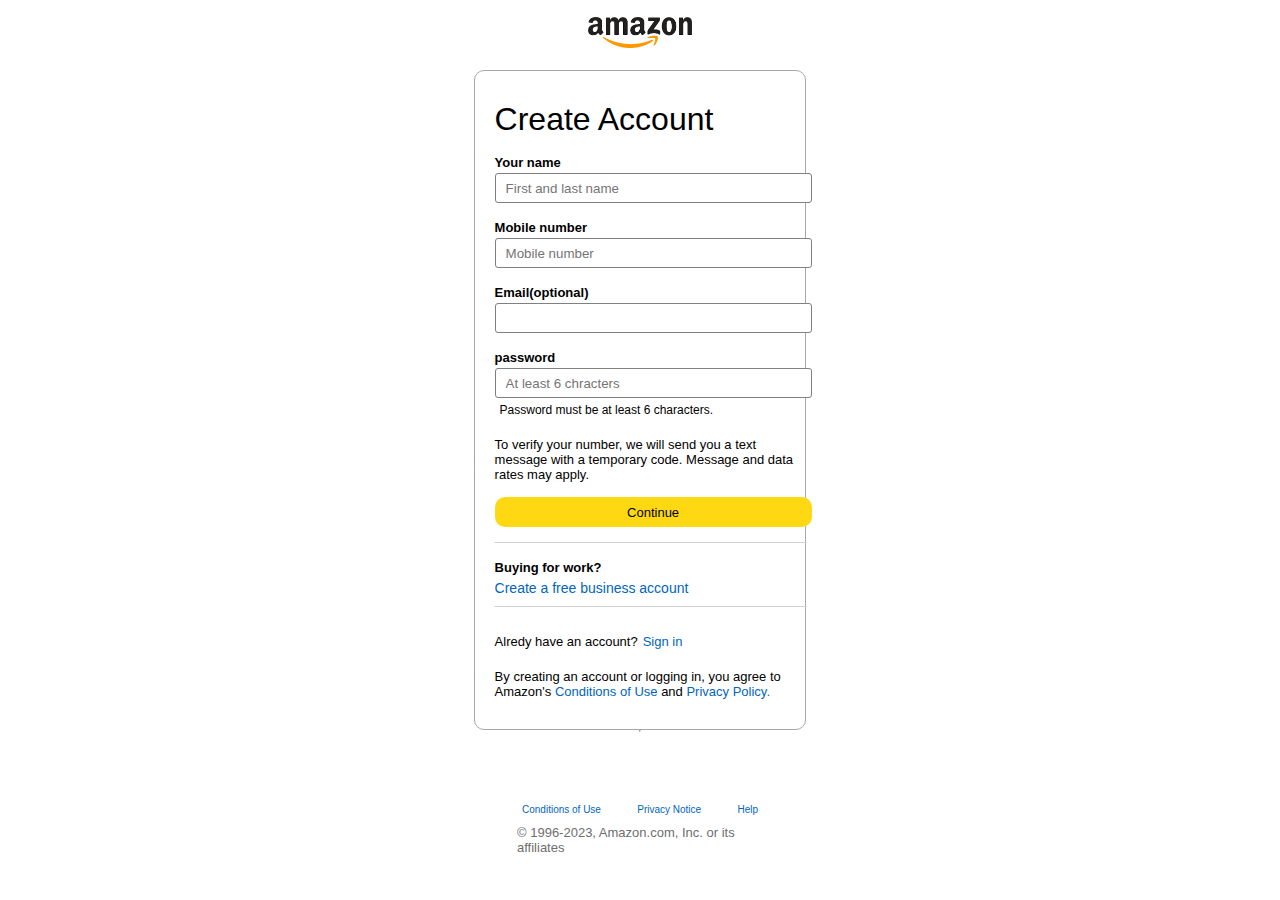
<file: login.html>
<!DOCTYPE html>
<html lang="en">
<head>
    <meta charset="UTF-8">
    <meta name="viewport" content="width=device-width, initial-scale=1.0">
    <title>Amazon Registration</title>
    <link rel="icon" href="./amazon-icon.jpg">
    <link rel="stylesheet" href="./login.css">
</head>
<body>
    <div class="body">

        <div class="img">
            <a href="amazon">
                <img id="amazon" src="[data-uri]" alt="amazon.in">
            </a>
        </div>
    
    
        <div class="box">

            <div id="heading">
                <p id="ca">Create Account</p>
            </div>

            <form action="./details.html">
                <label id="namel" for="nameb">Your name</label>
                <input required pattern="[a-zA-Z]{6,15}" id="nameb" type="text" name="nameb"  placeholder="First and last name" title="Your name">

                <label id="phl" for="phb">Mobile number</label> 
                <input required pattern="[0-9]{10}" id="phb" type="tel" name="phb"  placeholder="Mobile number" title="Mobile number">

                <label id="maill"  for="mailb">Email(optional)</label>                    
                <input  id="mailb" type="email" name="mailb"  title="Email">

                <label id="passl" for="passb">password</label>
                <input required id="passb" type="password" name="passb" placeholder="At least 6 chracters" title="Password">      
                
                <p id="pass">Password must be at least 6 characters.</p>
                <p id="verify">To verify your number, we will send you a text message with a temporary code. Message and data rates may apply.</p>
                
                <button id="submit" type="submit" onclick="conti()">Continue</button>
                <!-- <a id="conti" href="./resultPage.html">Continue</a> -->
            </form>

            <p id="line">_______________________________________</p>

            <p id="buy">Buying for work?</p>
            <a id="business" href="Create a free business account">Create a free business account</a>
            
            <p id="lin">_______________________________________</p>
            
            <p id="signin">
                Alredy have an account?<a id="an" href="sign in">Sign in</a>
            </p>
    
            <p id="by">
                By creating an account or logging in, you agree to Amazon's
                <a id="co" href="Conditions of Use ">Conditions of Use </a>and 
                <a id="pr" href="Privacy Policy">Privacy Policy.</a>
            </p>
        </div>
    
        <hr>
    
        <div class="footer">
            <div class="anchor">
                <a href="Conditions of Use">Conditions of Use</a>
                <a href="Privacy Notice">Privacy Notice</a>
                <a href="Help">Help</a>
            </div>
            <div id="last">
                <p>© 1996-2023, Amazon.com, Inc. or its affiliates</p>        
            </div>
        </div>

    </div>

    <script src="./login.js"></script>

</body>
</html>
</file>
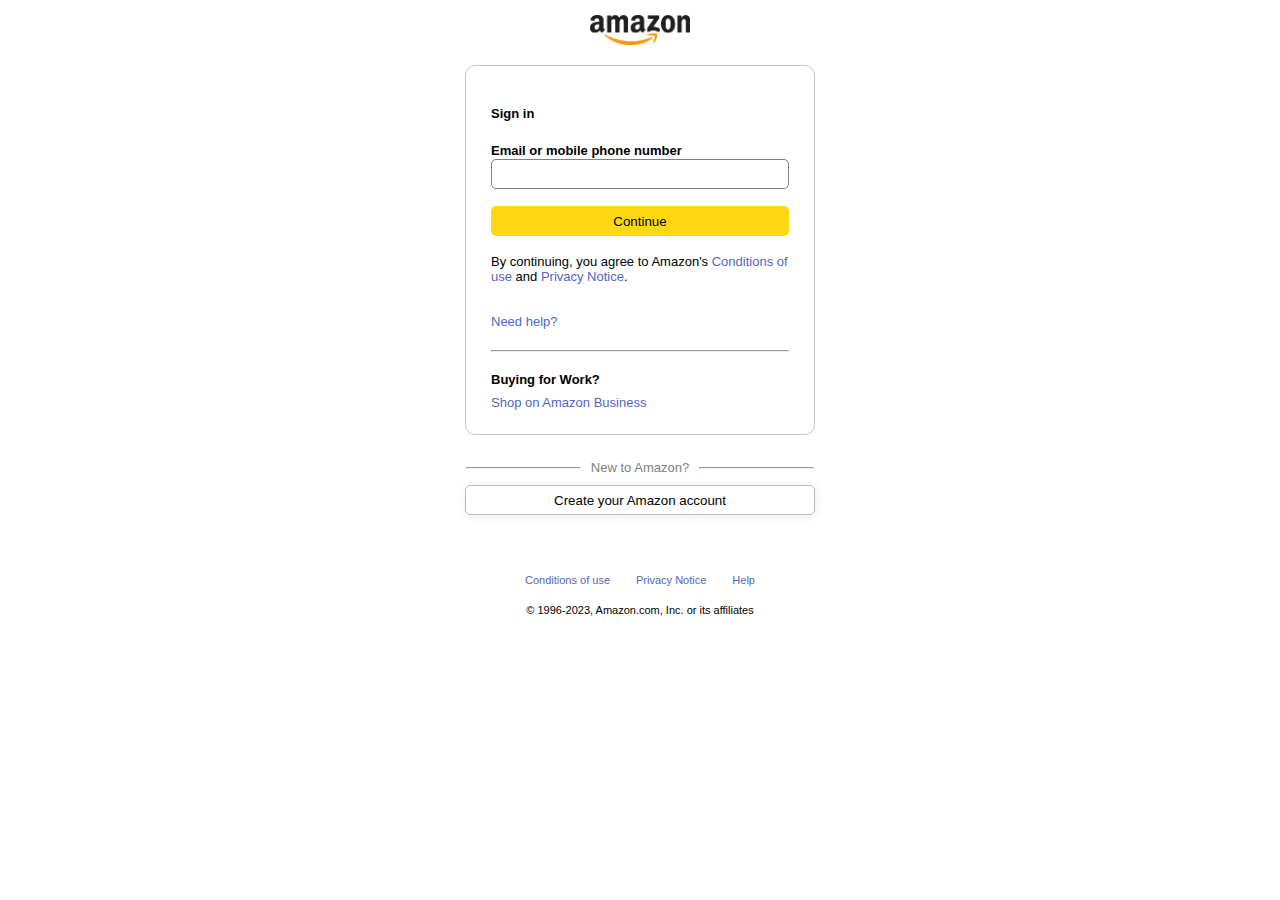
<file: Signin.html>
<!DOCTYPE html>
<html lang="en">
<head>
    <meta charset="UTF-8">
    <meta name="viewport" content="width=device-width, initial-scale=1.0">
    <title>Amazon Sign In</title>
    <link rel="icon" href="./amazon-icon.jpg">
    <link rel="stylesheet" href="./Signin.css">
    <link rel="stylesheet" href="./login.css">
    <style>
        #create{
            display: none;
        }
    </style>
    
</head>
<body>

    <div id="signinn">
        <div class="image">
            <img id="img" src="[data-uri]" alt="Amazon.in">
        </div>

        <div class="form">
            <form id="border" action="">
                <p id="signin">Sign in</p>

                <div class="mail">
                    <label id="label" for="input">Email or mobile phone number</label>
                    <input id="input" type="text" name="input" title="Email or phone number">
                </div>

                <div>
                    <button id="button">Continue</button>
                </div>

                <div class="para">
                    <p>
                        By continuing, you agree to Amazon's
                        <a href="#">Conditions of use </a>and
                        <a href="#">Privacy Notice</a>.
                    </p>
                </div>
                
                <div class="help">
                    <a href="#">Need help?</a>
                </div>

                <div class="hr">
                    <hr id="line">
                </div>

                <div class="buy">
                    <p id="work">Buying for Work?</p>
                    <a href="#">Shop on Amazon Business</a>
                </div>    
            </form>
        </div>

        <div class="new">
            <hr id="hr1">
            <p id="p1">New to Amazon?</p>
            <hr id="hr2">
        </div>

        <div class="createe">
            <button onclick="create()" id="buttoncreate">Create your Amazon account</button>
        </div>

        <div class="condi">
            <div class="con">
                <a href="#">Conditions of use</a>
                <a href="#">Privacy Notice</a>
                <a href="#">Help</a>   
            </div>    
        </div>

        <div class="last">
            <p>© 1996-2023, Amazon.com, Inc. or its affiliates</p>
        </div>
    </div>



    <div id="create">

        <div class="img">
            <a href="amazon">
                <img id="amazon" src="[data-uri]" alt="amazon.in">
            </a>
        </div>
    
    
        <div class="box">

            <div id="heading">
                <p id="ca">Create Account</p>
            </div>

            <form action="./resultPage.html">
                <label id="namel" for="name">Your name</label>
                <input required pattern="[a-zA-Z]{6,15}" id="nameb" type="text" name="name" id="" placeholder="First and last name" title="Your name">

                <label id="phl" for="ph.no">Mobile number</label> 
                <input required pattern="[0-9]{10}" id="phb" type="tel" name="ph.no" id="" placeholder="Mobile number" title="Mobile number">

                <label id="maill"  for="mail">Email(optional)</label>                    
                <input  id="mailb" type="email" name="mail" id="" title="Email">

                <label id="passl" for="pass">password</label>
                <input  id="passb" type="password" name="pass" id="" placeholder="At least 6 chracters" title="Password">      
                
                <p id="pass">Password must be at least 6 characters.</p>
                <p id="verify">To verify your number, we will send you a text message with a temporary code. Message and data rates may apply.</p>
                
                <button id="submit" type="submit">Continue</button>
                <!-- <a id="conti" href="./resultPage.html">Continue</a> -->
            </form>

            <p id="line">_______________________________________</p>

            <p id="buy">Buying for work?</p>
            <a id="business" href="Create a free business account">Create a free business account</a>
            
            <p id="lin">_______________________________________</p>
            
            <p id="signin">
                Alredy have an account?
                <button onclick="signin()" id="an">Sign in</button>
            </p>
    
            <p id="by">
                By creating an account or logging in, you agree to Amazon's
                <a id="co" href="Conditions of Use ">Conditions of Use </a>and 
                <a id="pr" href="Privacy Policy">Privacy Policy.</a>
            </p>
        </div>
    
        <hr>
    
        <div class="footer">
            <div class="anchor">
                <a href="Conditions of Use">Conditions of Use</a>
                <a href="Privacy Notice">Privacy Notice</a>
                <a href="Help">Help</a>
            </div>
            <div id="last">
                <p>© 1996-2023, Amazon.com, Inc. or its affiliates</p>        
            </div>
        </div>

    </div>


    <script>
        let a = document.getElementById("signinn")
        let b = document.getElementById("create")

        const create=()=>{
            a.style.display="none"
            b.style.display="flex"
        }

        function signin(){
            a.style.display="flex"
            b.style.display="none"
        }

    </script>

</body>
</html>
</file>
<file: login.css>
*{
    padding: 0;
    margin: 0;
    box-sizing: border-box;
}
.body{
    display: flex;
    justify-content: center;
    flex-direction: column;
    align-items: center;
}



#create{
    width: 100%;
    display: flex;
    flex-direction: column;
    justify-content: center;
    align-items: center;
}
.img{
    padding: 10px 0px 0px 0px;
    width: 100%;
    height: 70px;
    display: flex;
    justify-content: center;
}
#amazon{
    width: 100%;
    height: 45px;
    padding: 7px;
}




.box{
    border: 1px solid rgb(167, 167, 167);
    border-radius: 10px;
    display: flex;
    flex-direction: column;
    justify-content: center;
    align-items: start;
    width: 26%;
    height: 660px;
    padding: 20px;
}
#heading{
    width: 100%;
    display: flex;

    font-size: xx-large;
    font-family:'Lucida Sans', 'Lucida Sans Regular', 'Lucida Grande', 'Lucida Sans Unicode', Geneva, Verdana, sans-serif;
}
#namel{
    width: 317px;
    height: 35px;
    display: flex;
    align-items: end;
    padding: 0px 0px 3px 0px;
    font-family:Arial, Helvetica, sans-serif;
    font-weight:bold;
    font-size: small;
}
#nameb{
    width: 100%;
    height: 30px;
    border-radius: 3px;
    border: 1px solid grey;
    padding: 10px;
}
#phl{
    width: 317px;
    height: 35px;
    display: flex;
    align-items: end;
    padding: 0px 0px 3px 0px;
    font-family:Arial, Helvetica, sans-serif;
    font-weight:bold;
    font-size: small; 
}
#phb{
    width: 100%;
    height: 30px;
    border-radius: 3px;
    border: 1px solid grey;
    padding: 10px;
}
#maill{
    width: 317px;
    height: 35px;
    display: flex;
    align-items: end;
    padding: 0px 0px 3px 0px;
    font-family:Arial, Helvetica, sans-serif;
    font-weight:bold;
    font-size: small;
}
#mailb{
    width: 100%;
    height: 30px;
    border-radius: 3px;
    border: 1px solid grey;
    padding: 10px;
}
#passl{
    width: 317px;
    height: 35px;
    display: flex;
    align-items: end;
    padding: 0px 0px 3px 0px;
    font-family:Arial, Helvetica, sans-serif;
    font-weight:bold;
    font-size: small;
}
#passb{
    width: 100%;
    height: 30px;
    border-radius: 3px;
    border: 1px solid grey;
    padding: 10px;
}
#pass{
    padding: 5px;
    width: 100%;
    font-size: 12px;
    font-family: Arial, Helvetica, sans-serif;
}
#verify{
    width: 100%;
    font-size: 13px;
    font-family: Arial, Helvetica, sans-serif;
    height: 75px;
    display: flex;
    align-items: center;
}
#submit{
    width: 100%;
    height: 30px;
    display: flex;
    justify-content: center;
    align-items: center;
    border: none;
    font-size: small;
    border-radius: 10px;
    background-color: rgb(255, 216, 20);
    cursor: pointer;
}
#submit:hover{
    background-color: rgb(245, 204, 0);
}
#line{
    color: rgb(209, 209, 209);
}
#buy{
    width: 100%;
    height: 35px;
    padding: 15px 0px 0px 0px;
    font-family: Arial, Helvetica, sans-serif;
    font-size: small;
    font-weight: bold;
}
#business{
    width: 100%;
    padding: 0px 0px 15px 0px;
    text-decoration: none;
    font-family: Arial, Helvetica, sans-serif;
    font-size: 14px;
    color: rgb(0,102,192);
}
#business:hover{
    text-decoration: underline;
    color: rgb(220, 143, 0);
}
#lin{
    margin: -20px 0px 10px 0px;
    color: rgb(209, 209, 209);
}
#signin{
    width: 100%;
    height: 50px;
    display: flex;
    align-items: center;
    font-family: Arial, Helvetica, sans-serif;
    font-size: small;
    padding: 0px 0px 5px 0px;
}
#an{
    text-decoration: none;
    padding: 0px 0px 0px 5px;
    color: rgb(0,102,192);
    border: none;
    outline: none;
    background: transparent;
}
#an:hover{
    text-decoration: underline;
    color: rgb(220, 143, 0);
    cursor: pointer;
}
#co{
    text-decoration: none;
    color: rgb(0,102,192);
}
#pr{
    text-decoration: none;
    color: rgb(0,102,192);
}
#by{
    width: 100%;
    font-size: 13px;
    font-family: Arial, Helvetica, sans-serif;
}
#by>a:hover{
    text-decoration: underline;
    color: rgb(220, 143, 0);
}



.footer{
    width: 100%;
    height: 150px;
    display: flex;
    flex-direction: column;
    justify-content: center;
    align-items: center;
    padding: 40px 0px 0px 0px;
}
.anchor{
    width: 20%;
    display: flex;
    justify-content: space-between;
    padding: 10px;
}
.anchor>a{
    text-decoration: none;
    font-family: sans-serif;
    font-size: x-small;
    color: rgb(0,102,192);
}
.anchor>a:hover{
    text-decoration: underline;
    color: rgb(220, 143, 0);
}
.footer>#last{
    width: 20%;
    height: 35px;
    font-size: 13px;
    padding: 0px 0px 0px 5px;
    font-family: sans-serif;
    color: rgb(110, 110, 110);
}
</file>
<file: Signin.css>
*{
    padding: 0;
    margin: 0;
    box-sizing: border-box;
}
body{
    display: flex;
    justify-content: center;
}
#signinn{
    width: 100%;
    display: flex;
    flex-direction: column;
    justify-content: center;
    align-items: center;
}

.image{
    display: flex;
    justify-content: center;
    height: 65px;
    padding: 15px 0px 10px 0px;
}
#img{
    height: 30px;
}

.form{
    height: 370px;
    display: flex;
    justify-content: center;
    flex-direction: column;
    align-items: center;
}
#border{
    border: 1px solid rgb(198, 198, 198);
    border-radius: 10px;
    height: 100%;
    width: 350px;
    padding: 25px;
}

#signin{
    height: 40px;
    display: flex;
    align-items: start;
    font-family:Arial, Helvetica, sans-serif;
    font-size: x-large;
    font-weight: bold;
}
#label{
    font-family: Arial, Helvetica, sans-serif;
    font-size: small;
    font-weight: bold;
}
#input{
    width: 100%;
    height: 30px;
    border-radius: 5px;
    border: 1px solid gray;
}
.mail{
    height: 65px;
}
#button{
    width: 100%;
    height: 30px;
    border-radius: 5px;
    border: none;
    background-color: rgb(255,216,20);
}
.para{
    height: 65px;
    display: flex;
    align-items: center;
    font-size: 13px;
    font-family: Arial, Helvetica, sans-serif;
}
.help{
    height: 40px;
    display: flex;
    align-items: center;
    font-family: Arial, Helvetica, sans-serif;
    font-size: 13px;
}
.hr{
    height: 20px;
    display: flex;
    align-items: center;
    justify-content: center;
}
#line{
    width: 100%;

}
.buy{
    height: 60px;
    display: flex;
    justify-content: center;
    flex-direction: column;
    font-family: Arial, Helvetica, sans-serif;
    font-size: 13px;
}
a{
    text-decoration: none;
    color: rgb(82,102,192);
}
a:hover{
    text-decoration: underline;
    color: rgb(188, 122, 0);
}

.new{
    height: 50px;
    display: flex;
    justify-content: center;
    flex-direction: row;
    align-items: center;
    font-family: Arial, Helvetica, sans-serif;
    color: gray;
    font-size: small;
    padding: 15px 0px 0px 0px;
}
#p1{
    padding: 0px 10px 0px 10px;
}
#hr1{
    width: 115px;
}
#hr2{
    width: 115px;
}
.createe{
    display: flex;
    justify-content: center;
    height: 80px;
}
#buttoncreate{
    justify-content: center;
    width: 350px;
    height: 30px;
    border-radius: 5px;
    border: 1px solid rgb(188, 188, 188);
    background-color: white;
    box-shadow: 1px 1px 10px rgb(236, 236, 236);
    cursor: pointer;
}

.condi{
    height: 30px;
    font-size: 11px;
    display: flex;
    justify-content: space-evenly;
    align-items: center;
    font-family: Arial, Helvetica, sans-serif;
}
.con{
    height: 100%;
    width: 230px;
    display: flex;
    justify-content: space-between;
    align-items: center;
}
.last{
    height: 30px;
    font-size: 11px;
    display: flex;
    justify-content: center;
    align-items: center;
    font-family: Arial, Helvetica, sans-serif;
}
#work{
    font-weight: bold;
    padding: 0px 0px 8px 0px;
}
</file>
